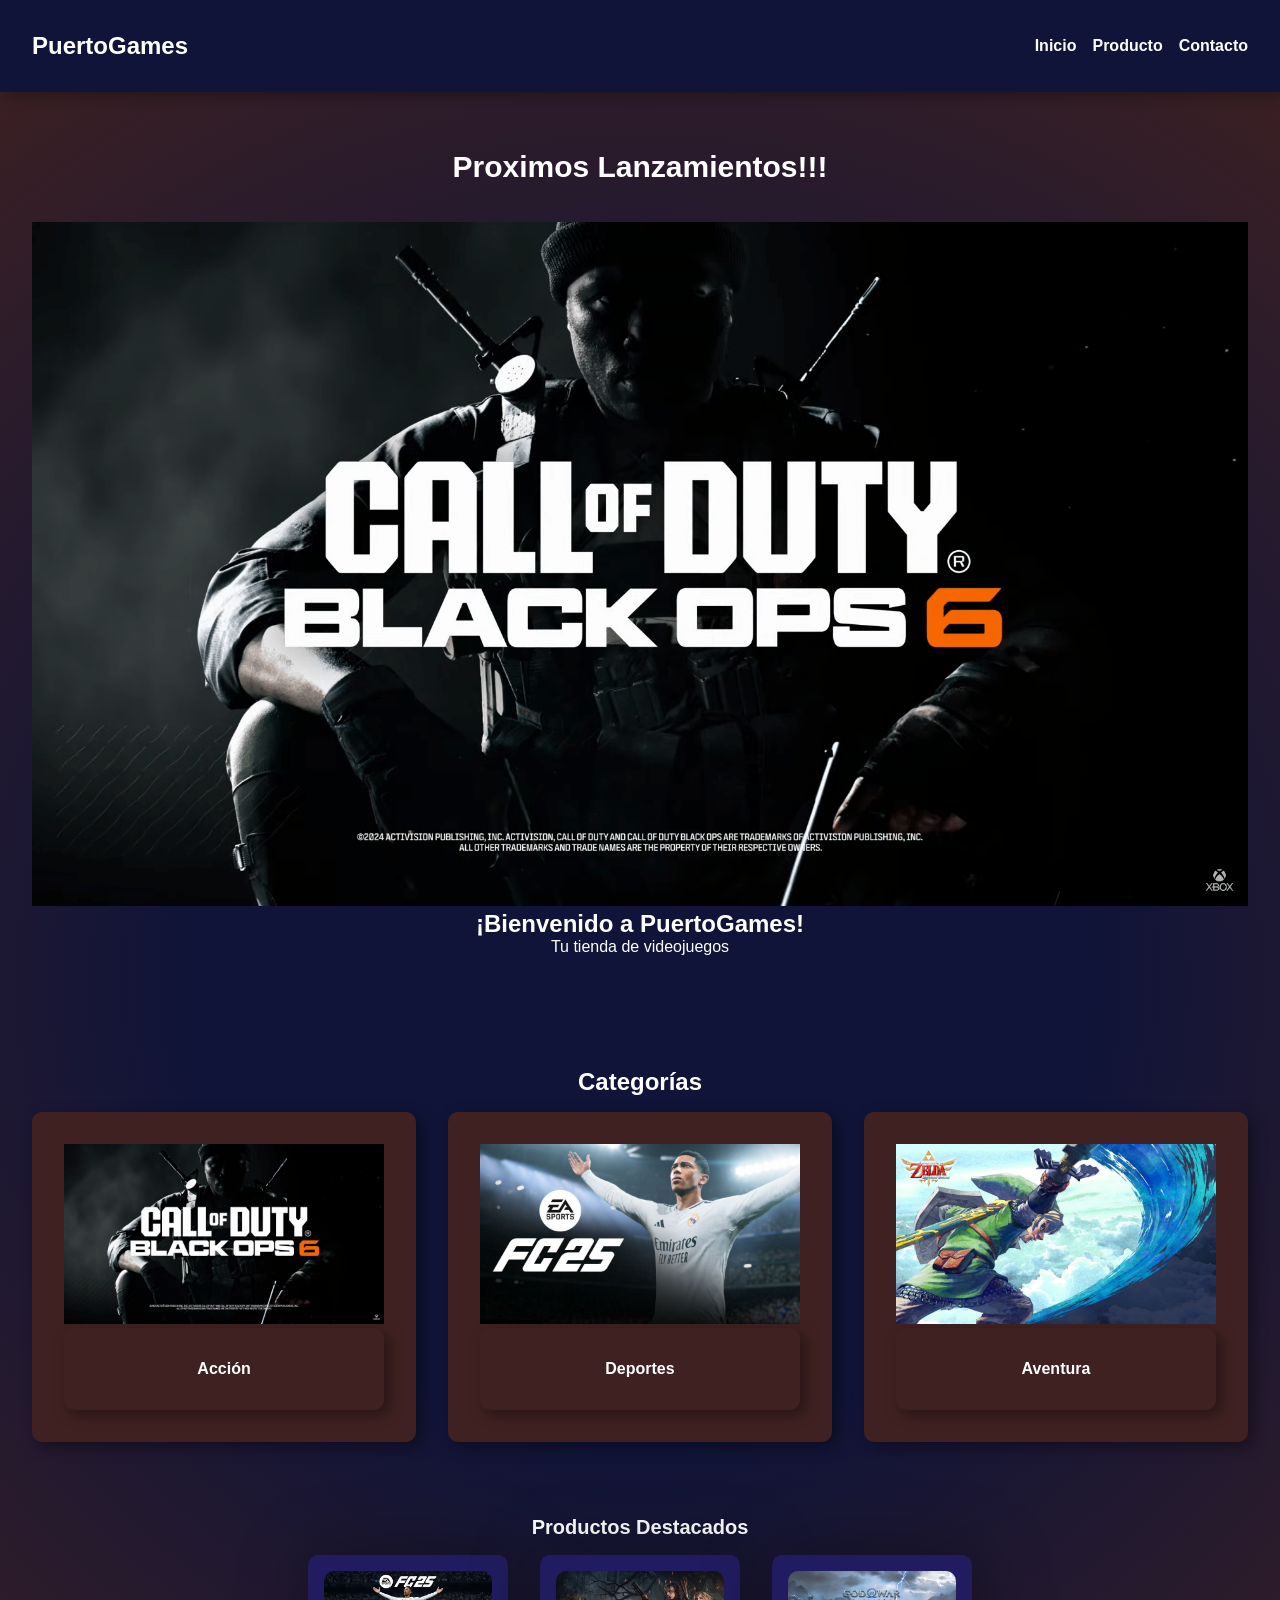
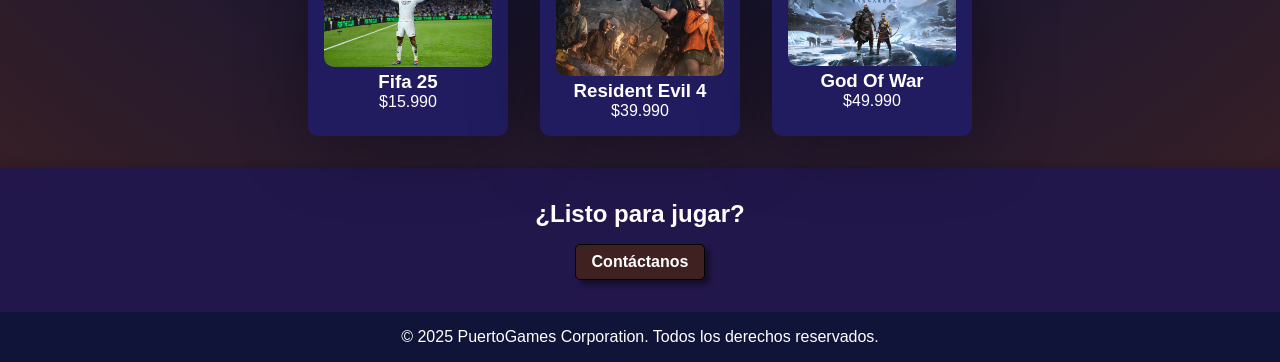
<file: index.html>
<!--Hecho por Cristobal Valdebenito/ Luis Uribe-->
<!DOCTYPE html>
<html lang="es"> 
<head>
    <!-- Configuración básica de la página -->
    <meta charset="UTF-8"> 
    <meta name="viewport" content="width=device-width, initial-scale=1.0"> <!-- Hace que la página se vea bien en móviles -->
    <title>PuertoGames | Inicio</title> 
    <link rel="stylesheet" href="css/styles.css"> <!-- Enlaza el archivo de estilos CSS -->
</head>
<body>
   
    <!-- Barra de navegación superior -->
    <nav class="navbar">
        <h1>PuertoGames</h1> 
        <ul class="nav-links"> 
            <li class="Inicio"><a href="index.html">Inicio</a></li> <!-- Enlace a página principal -->
            <li class="producto"><a href="producto.html">Producto</a></li> <!-- Enlace a productos -->
            <li class="contacto"><a href="contacto.html">Contacto</a></li> <!-- Enlace a contacto -->
        </ul>
    </nav>

    <!-- Sección principal grande (Hero) -->
    <header class="hero">
        <!-- Carrusel de imágenes de próximos lanzamientos -->
        <div class="slider-frame">
            <div class="proxi">
                <h2>Proximos Lanzamientos!!!</h2> 
            </div>
            <ul> 
                <li><img src="assets/PnbdAW4FdLoTV546GuQq5S.png" alt=""></li>
                <li><img src="assets/portada-ea-fc-25_ab9h.jpg" alt=""></li>
                <li><img src="assets/thumb-1920-251729.jpg" alt=""></li>
                <li><img src="assets/steel-magnolia-15owu.jpg" alt=""></li>
            </ul>
        </div>
        
       
        <h2>¡Bienvenido a PuertoGames!</h2>
        <p>Tu tienda de videojuegos</p>
    </header>

    <!-- Sección de categorías de juegos -->
    <section class="categorias">
        <h2>Categorías</h2> <!-- Título de sección -->
        <div class="categoria-grid"> <!-- Contenedor de tarjetas de categorías -->
            <!-- Tarjeta de categoría 1 -->
            <div class="categoria-card">
                <img src="assets/PnbdAW4FdLoTV546GuQq5S.png">
                <li class="categoria-card"><a href="producto.html">Acción</a></li>
            </div>
            <!-- Tarjeta de categoría 2 -->
            <div class="categoria-card">
                <img src="assets/portada-ea-fc-25_ab9h.jpg">
                <li class="categoria-card"><a href="producto.html">Deportes</a></li>
            </div>
            <!-- Tarjeta de categoría 3 -->
            <div class="categoria-card">
                <img src="assets/thumb-1920-251729.jpg">
                <li class="categoria-card"><a href="producto.html">Aventura</a></li>
            </div>
        </div>
    </section>

    <!-- Sección de productos destacados -->
    <section class="productos">
        <h2 class="titproduc">Productos Destacados</h2> <!-- Título de sección -->
        <div class="productos-grid"> <!-- Contenedor de tarjetas de productos -->
            <!-- Tarjeta de producto 1 -->
            <div class="producto-card">
                <img src="assets/capsule_616x353.jpg" alt="Juego 1">
                <h3>Fifa 25</h3> 
                <p>$15.990</p> 
            </div>
            <!-- Tarjeta de producto 2 -->
            <div class="producto-card">
                <img src="assets/raw.jpeg" alt="Juego 2">
                <h3>Resident Evil 4</h3>
                <p>$39.990</p>
            </div>
            <!-- Tarjeta de producto 3 -->
            <div class="producto-card">
                <img src="assets/steel-magnolia-15owu.jpg" alt="Juego 3">
                <h3>God Of War</h3>
                <p>$49.990</p>
            </div>
        </div>
    </section>

    <!-- Sección de llamado Contacto -->
    <section class="cta">
        <h2>¿Listo para jugar?</h2> 
        <a href="contacto.html" class="btn">Contáctanos</a> <!-- Botón de contacto -->
    </section>

    <!-- Pie de página -->
    <footer class="footer">
        <p>&copy; 2025 PuertoGames Corporation. Todos los derechos reservados.</p> <!-- Copyright -->
    </footer>
  
</body>
</html>
</file>
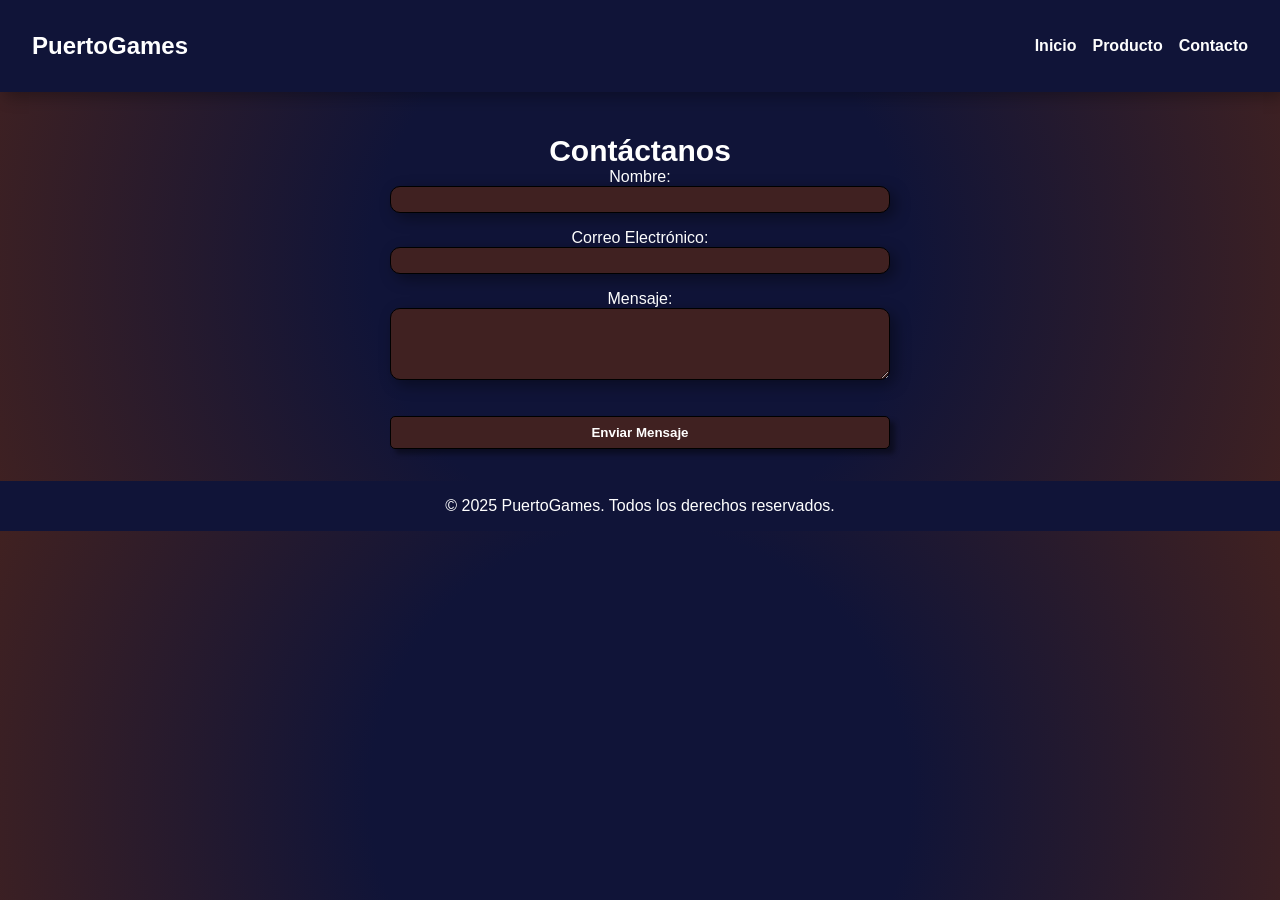
<file: contacto.html>
<!DOCTYPE html>
<html lang="es"> 
<head>
    <!-- Configuración básica del documento -->
    <meta charset="UTF-8"> 
    <meta name="viewport" content="width=device-width, initial-scale=1.0"> <!-- Adaptable a móviles -->
    <title>PuertoGames | Contacto</title> <!-- Título que aparece en la pestaña -->
    <link rel="stylesheet" href="css/styles.css"> <!-- Enlaza el archivo de estilos CSS -->
</head>
<body>

    <!-- Barra de navegación -->
    <nav class="navbar">
        <h1>PuertoGames</h1> 
        <ul class="nav-links"> <!-- Menú de navegación -->
            <li><a href="index.html">Inicio</a></li> <!-- Enlace a página principal -->
            <li><a href="producto.html">Producto</a></li> <!-- Enlace a productos -->
            <li><a href="contacto.html">Contacto</a></li> <!-- Enlace actual (contacto) -->
        </ul>
    </nav>

    <!-- Sección del formulario de contacto -->
    <section class="formulario-contacto">
        <h2 class="titlecontac">Contáctanos</h2> 
        
        <!-- Formulario de contacto -->
        <form action="#" class="contact-form"> 
            
            <!-- Grupo para el campo Nombre -->
            <div class="form-group">
                <label for="nombre">Nombre:</label>
                <input type="text" id="nombre" name="nombre" required class="form-control"> 
                
            </div>
            
            <!-- Grupo para el campo Email -->
            <div class="form-group">
                <label for="correo">Correo Electrónico:</label>
                <input type="email" id="correo" name="correo" required class="form-control">
          
            </div>
            
            <!-- Grupo para el campo Mensaje -->
            <div class="form-group">
                <label for="mensaje">Mensaje:</label>
                <textarea id="mensaje" name="mensaje" rows="4" required class="form-control"></textarea>
             
            </div>
            
            <!-- Botón para enviar el formulario -->
            <button type="submit" class="btn">Enviar Mensaje</button>
        </form>
    </section>

    <!-- Pie de página -->
    <footer class="footer">
        <p>&copy; 2025 PuertoGames. Todos los derechos reservados.</p> <!-- Información de copyright -->
    </footer>

</body>
</html>
</file>
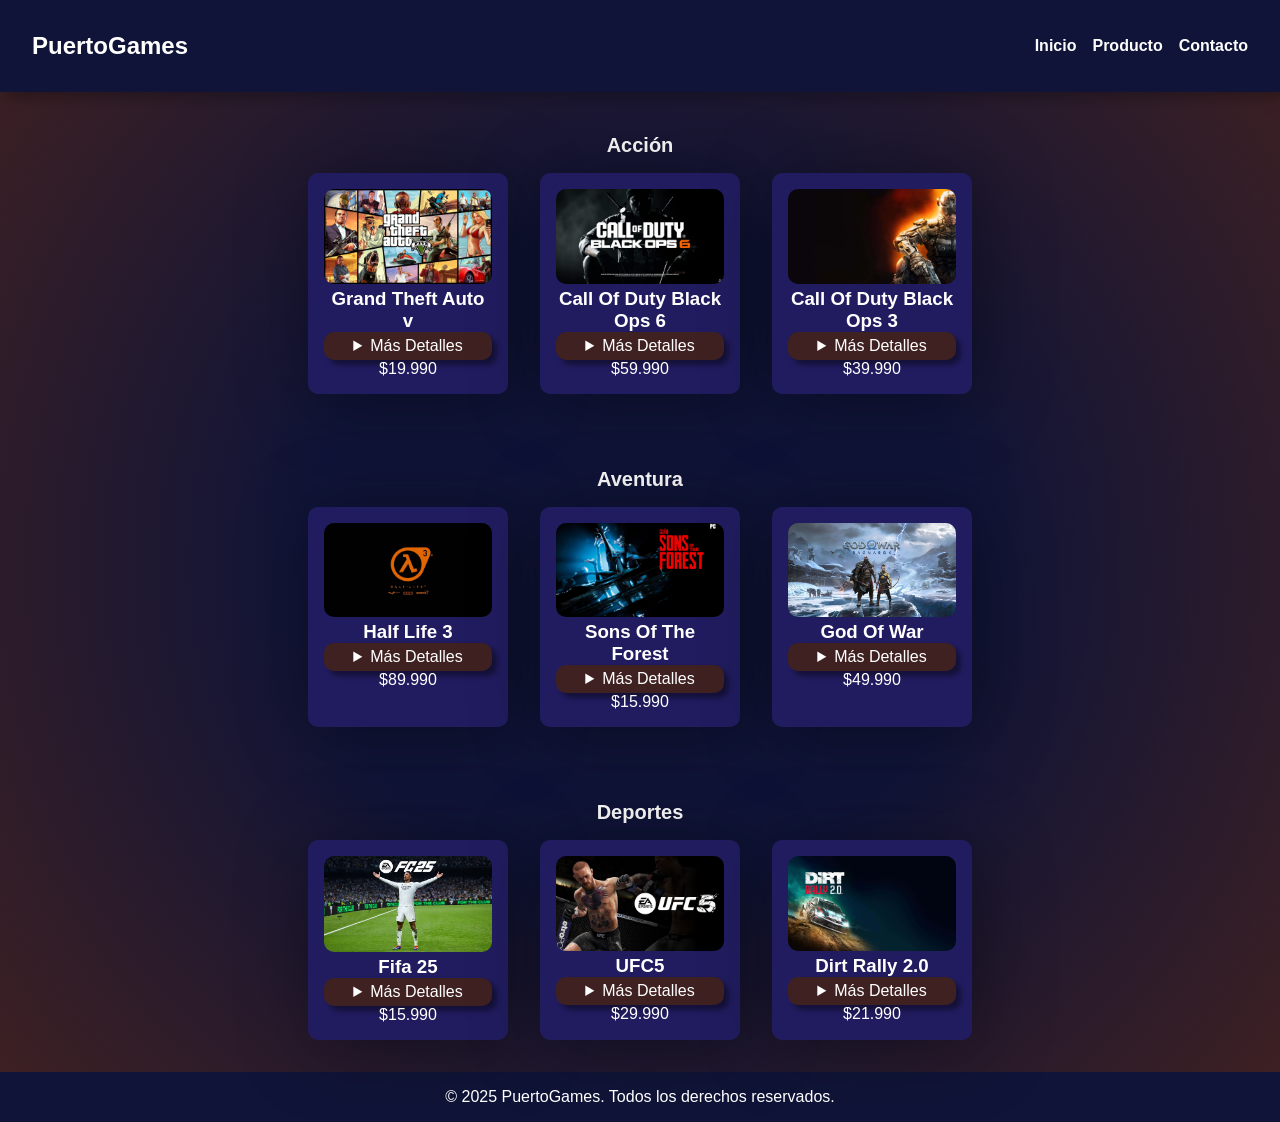
<file: producto.html>
<!DOCTYPE html>
<html lang="es"> <!-- Define que el documento está en español -->
<head>
    <!-- Configuración básica de la página -->
    <meta charset="UTF-8"> <!-- Permite usar caracteres especiales -->
    <meta name="viewport" content="width=device-width, initial-scale=1.0"> <!-- Adaptable a móviles -->
    <title>PuertoGames | Producto</title> <!-- Título de la pestaña -->
    <link rel="stylesheet" href="css/styles.css"> <!-- Enlaza el archivo de estilos -->
</head>
<body>

    <!-- Barra de navegación -->
    <nav class="navbar">
        <h1>PuertoGames</h1>
        <ul class="nav-links"> <!-- Menú de navegación -->
            <li><a href="index.html">Inicio</a></li> <!-- Enlace a inicio -->
            <li><a href="producto.html">Producto</a></li> <!-- Enlace actual (productos) -->
            <li><a href="contacto.html">Contacto</a></li> <!-- Enlace a contacto -->
        </ul>
    </nav>

    <!-- Sección de productos de Acción -->
    <section class="productos">
        <h2 class="titproduc">Acción</h2> <!-- Título de categoría -->
        <div class="productos-grid"> <!-- Contenedor de productos -->
            <!-- Producto 1 -->
            <div class="producto-card">
                <img src="assets/1080p-gta-5-f500vqmcsqkt7hzh.jpg" alt="Juego 1">
                <h3>Grand Theft Auto v</h3>
                <details class="detalles"> <!-- Acordeón de detalles -->
                    <summary>Más Detalles</summary> <!-- Texto que se hace clic -->
                    <p>Vive la aventura definitiva en una ciudad sin límites...</p> 
                </details>
                <p>$19.990</p> <!-- Precio -->
            </div>
            
            <!-- Producto 2 -->
            <div class="producto-card">
                <img src="assets/PnbdAW4FdLoTV546GuQq5S.png" alt="Juego 2">
                <h3>Call Of Duty Black Ops 6</h3>
                <details class="detalles">
                    <summary>Más Detalles</summary>
                    <p>Entra en el campo de batalla más intenso...</p>
                </details>
                <p>$59.990</p>
            </div>
            
            <!-- Producto 3 -->
            <div class="producto-card">
                <img src="assets/black-ops-3-3840-x-2160-wallpaper-h269hphebzn7lkze.jpg" alt="Juego 3">
                <h3>Call Of Duty Black Ops 3</h3>
                <details class="detalles">
                    <summary>Más Detalles</summary>
                    <p>Combate en un futuro imparable...</p>
                </details>
                <p>$39.990</p>
            </div>
        </div>
    </section>

    <!-- Sección de productos de Aventura -->
    <section class="productos">
        <h2 class="titproduc">Aventura</h2>
        <div class="productos-grid">
            <!-- Producto 1 -->
            <div class="producto-card">
                <img src="assets/HALF_LIFE_3_HD_WALLPAPERS.jpg" alt="Juego 1">
                <h3>Half Life 3</h3>
                <details class="detalles">
                    <summary>Más Detalles</summary>
                    <p>Una leyenda que regresa...</p>
                </details>
                <p>$89.990</p>
            </div>
            
            <!-- Producto 2 -->
            <div class="producto-card">
                <img src="assets/202322513133827_1.jpg" alt="Juego 2">
                <h3>Sons Of The Forest</h3>
                <details class="detalles">
                    <summary>Más Detalles</summary>
                    <p>Enfréntate al terror en su máxima expresión...</p>
                </details>
                <p>$15.990</p>
            </div>
            
            <!-- Producto 3 -->
            <div class="producto-card">
                <img src="assets/steel-magnolia-15owu.jpg" alt="Juego 3">
                <h3>God Of War</h3>
                <details class="detalles">
                    <summary>Más Detalles</summary>
                    <p>Desata el poder de un dios...</p>
                </details>
                <p>$49.990</p>
            </div>
        </div>
    </section>

    <!-- Sección de productos de Deportes -->
    <section class="productos">
        <h2 class="titproduc">Deportes</h2>
        <div class="productos-grid">
            <!-- Producto 1 -->
            <div class="producto-card">
                <img src="assets/capsule_616x353.jpg" alt="Juego 1">
                <h3>Fifa 25</h3>
                <details class="detalles">
                    <summary>Más Detalles</summary>
                    <p>¡Siente la pasión del fútbol como nunca antes!</p>
                </details>
                <p>$15.990</p>
            </div>
            
            <!-- Producto 2 -->
            <div class="producto-card">
                <img src="assets/ea-sports-ufc-5-pc-juego-cover.jpg" alt="Juego 2">
                <h3>UFC5</h3>
                <details class="detalles">
                    <summary>Más Detalles</summary>
                    <p>Lleva tus habilidades al límite...</p>
                </details>
                <p>$29.990</p>
            </div>
            
            <!-- Producto 3 -->
            <div class="producto-card">
                <img src="assets/best-dirt-rally-background-1920-x-1080-7iut1geuvrdq0z73.jpg" alt="Juego 3">
                <h3>Dirt Rally 2.0</h3>
                <details class="detalles">
                    <summary>Más Detalles</summary>
                    <p>Desafía la velocidad extrema...</p>
                </details>
                <p>$21.990</p>
            </div>
        </div>
    </section>

    <!-- Pie de página -->
    <footer class="footer">
        <p>&copy; 2025 PuertoGames. Todos los derechos reservados.</p> <!-- Copyright -->
    </footer>

</body>
</html>
</file>
<file: css/styles.css>
/* Variables CSS */
:root {
    --color-primario: #3498db;
    --color-secundario: #2c3e50;
    --color-fondo: #ffffff;
    --color-texto: #333;
    --fuente-principal: 'Roboto', sans-serif;
}

/* Reset */
* {
    margin: 0;
    padding: 0;
    box-sizing: border-box;
}

img {
    width: 100%;
    height: auto;
    max-width: 100%;
}

body {
    font-family: var(--fuente-principal);
    background-color: var(--color-fondo);
    color: var(--color-texto);
    background: #2a366b;
    background: radial-gradient(circle,rgba(16, 20, 56, 1) 39%, rgba(64, 33, 33, 1) 100%);
}

/* Navbar */
.navbar {
    background-color: #101438;
    color: white;
    padding: 2rem;
    display: flex;
    justify-content: space-between;
    align-items: center;
    box-shadow: 5px 5px 15px rgba(0, 0, 0, 0.3);
}

.nav-links {
    list-style: none;
    display: flex;
    gap: 1rem;
}

.nav-links a {
    color: rgb(253, 253, 253);
    text-decoration: none;
    font-weight: bold;
    transition: color 0.7s;
}

.nav-links a:hover {
    color: var(--color-primario); /* Pseudoclase hover */
}

/* Hero Section */
.hero {
    background: url('https://images5.alphacoders.com/516/516663.jpg') no-repeat center center/cover;
    text-align: center;
    padding: 5rem 2rem;
    color: white;
}

/* Categorías */
.categorias {
    color: white;
    padding: 2rem;
    text-align: center;
    transition: 0.3s;
}

.categoria-grid{
    display: flex;
    justify-content: center;
    gap: 2rem;
    margin-top: 1rem;

}
.categoria-grid a {
    text-decoration: none;
    color: inherit; /* Mantiene el color del texto del contenedor */
}

.categoria-card {
    background: #402121;
    padding: 2rem;
    border-radius: 10px;
    color: white;
    font-weight: bold;
    list-style: none;
    max-width: 500px;
    box-shadow: 5px 5px 15px rgba(0, 0, 0, 0.4);
}

/* Productos */
.productos {
    padding: 2rem;
    text-align: center;
}

.productos-grid {
    display: flex;
    justify-content: center;
    gap: 2rem;
    flex-wrap: wrap;
    margin-top: 1rem;
}

.producto-card {
    background: rgb(33, 28, 95);
    padding: 1rem;
    border-radius: 10px;
    box-shadow: 0px 4px 8px rgba(0, 0, 0, 0.1);
    width: 200px;
    color: white;
    box-shadow: 5px 5px 75px rgba(0, 0, 0, 0.4);
}

.producto-card img {
    width: 100%;
    border-radius: 10px;
}

/* CTA */
.cta {
    text-align: center;
    background-color: rgb(34, 23, 75);
    color: white;
    padding: 2rem;
    box-shadow: 5px 5px 15px rgba(0, 0, 0, 0.4);
    
}

.btn {
    background-color: rgba(64, 33, 33, 1);
    color: white;
    padding: 0.5rem 1rem;
    border: none;
    border-radius: 5px;
    margin-top: 1rem;
    display: inline-block;
    text-decoration: none;
    font-weight: bold;
    transition: 1s;
    box-shadow: 5px 5px 5px rgba(0, 0, 0, 0.4);
    border: 1px solid #000000;

}

.btn:hover {
    background-color: rgb(33, 28, 95);;
    color: white;
    
}

/* Footer */
.footer {
    background-color: #101438;
    color: white;
    text-align: center;
    padding: 1rem;
    flex: 1;
    display: flex;
    flex-direction: column;
    justify-content: center;
    
}

/* Formulario */
.formulario-contacto {
    padding: 2rem;
    text-align: center;
}

form {
    max-width: 500px;
    margin: auto;
    display: flex;
    flex-direction: column;
    gap: 1rem;
}

input, textarea {
    width: 100%;
    padding: 0.5rem;
    border: 1px solid #000000;
    border-radius: 5px;
}

/* Responsive */
@media (max-width: 768px) {
    .categoria-grid,
    .productos-grid {
        flex-direction: column;
        align-items: center;
    }
    
    .navbar {
        flex-direction: column;
    }
}

.slider-frame {
	width: auto;
    height: auto;
	margin:50px auto 0;
	overflow: hidden;
}

.slider-frame ul {
	display: flex;
	padding: 0;
	width: 400%;
	
	animation: slide 20s infinite alternate ease-in-out;
}

.slider-frame li {
	width: 100%;
	list-style: none;
}

.slider-frame img {
	width: 100%;
}
.proxi{
font-size: 20px;
  position: absolute;
  top: 150px;
  left: 50%;
  transform: translateX(-50%);
  color: white;
  
}

.titproduc {
    color: white;
    font-size: 20px;
    text-align: center;
    margin-top: 10px;
}
.detalles{
    background-color: rgba(64, 33, 33, 1);
    border-radius: 10px;
    padding: 5px;
    box-shadow: 5px 5px 5px rgba(0, 0, 0, 0.4);

    
}
.titlecontac{
    color: white;
    font-size: 30px;
    text-align: center;
    margin-top: 10px;
}
.contact-form{
    color: white;
    
}
.form-control{
    background-color: rgba(64, 33, 33, 1);
    border-radius: 10px;
    padding: 5px;
    box-shadow: 5px 5px 15px rgba(0, 0, 0, 0.4);
    color: white;
}

@keyframes slide {
	0% {margin-left: 0;}
	20% {margin-left: 0;}
	
	25% {margin-left: -100%;}
	45% {margin-left: -100%;}
	
	50% {margin-left: -200%;}
	70% {margin-left: -200%;}
	
	75% {margin-left: -300%;}
	100% {margin-left: -300%;}
}
</file>
